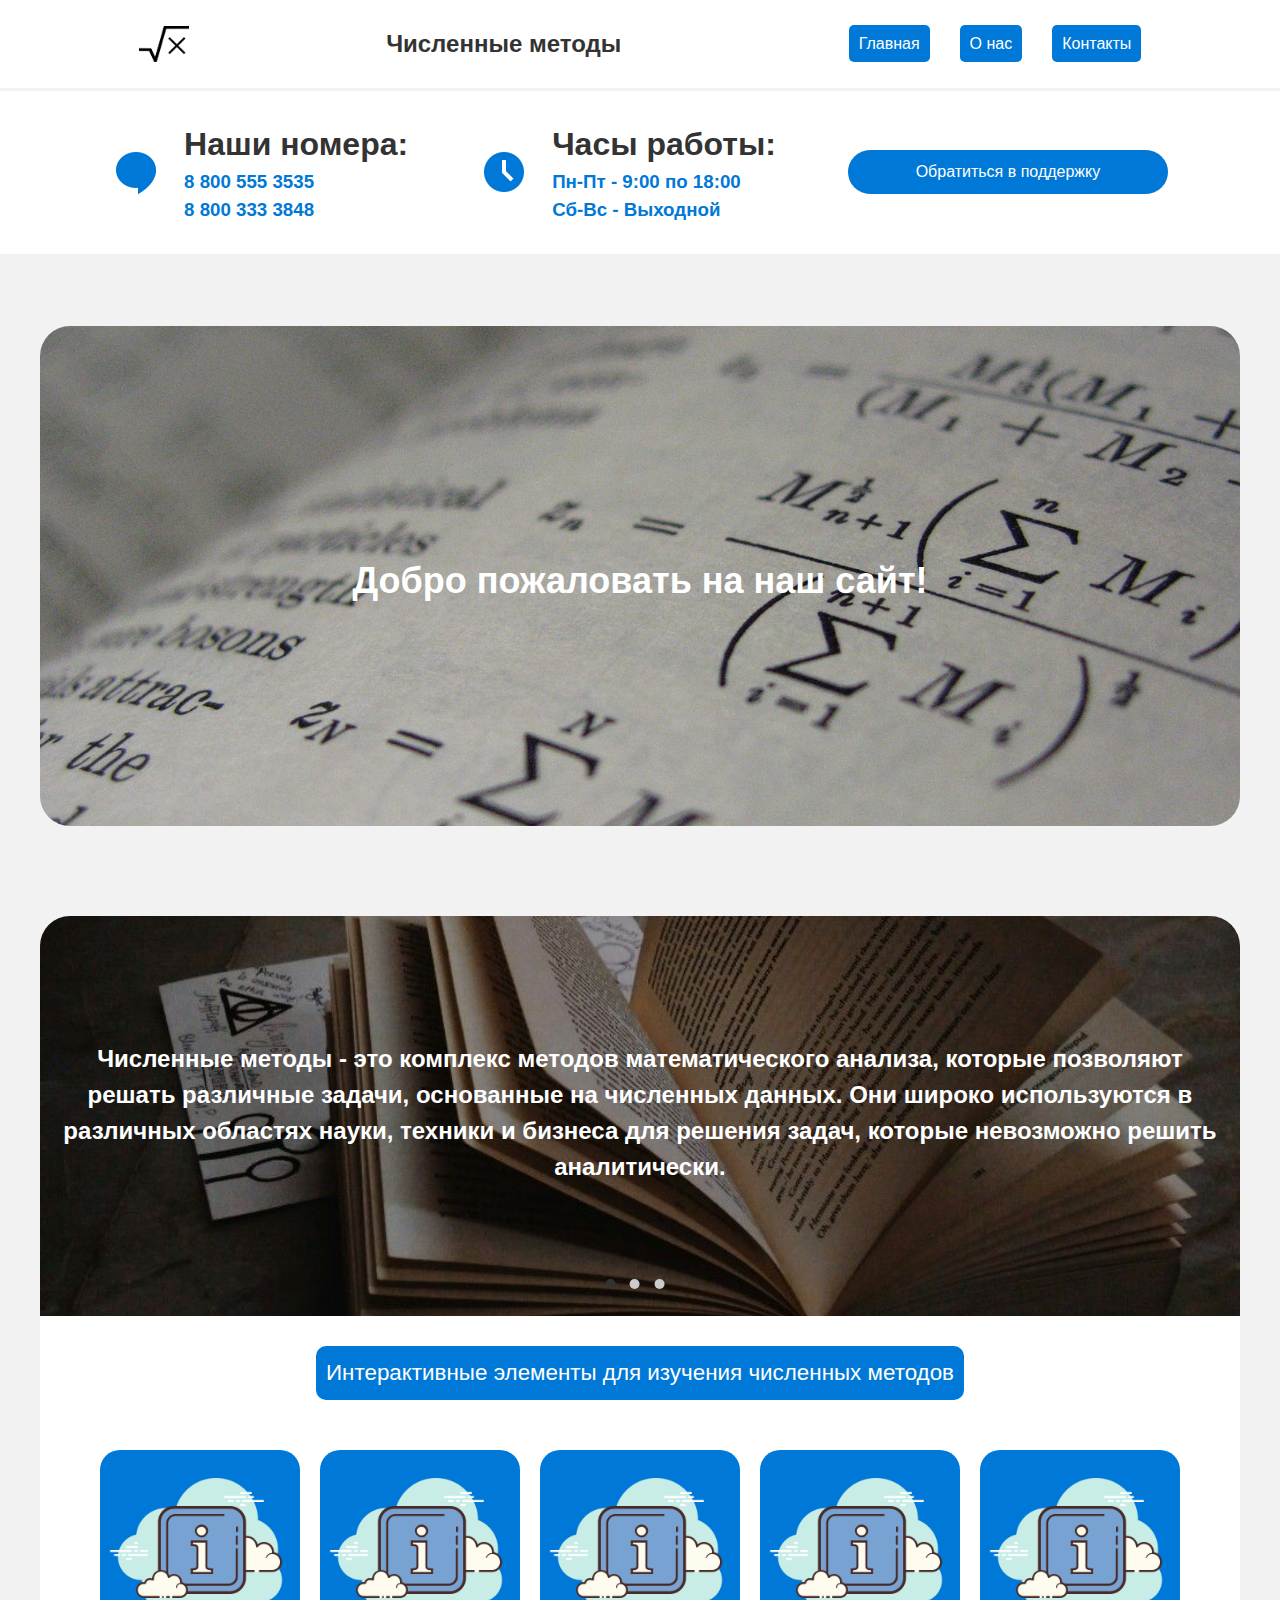
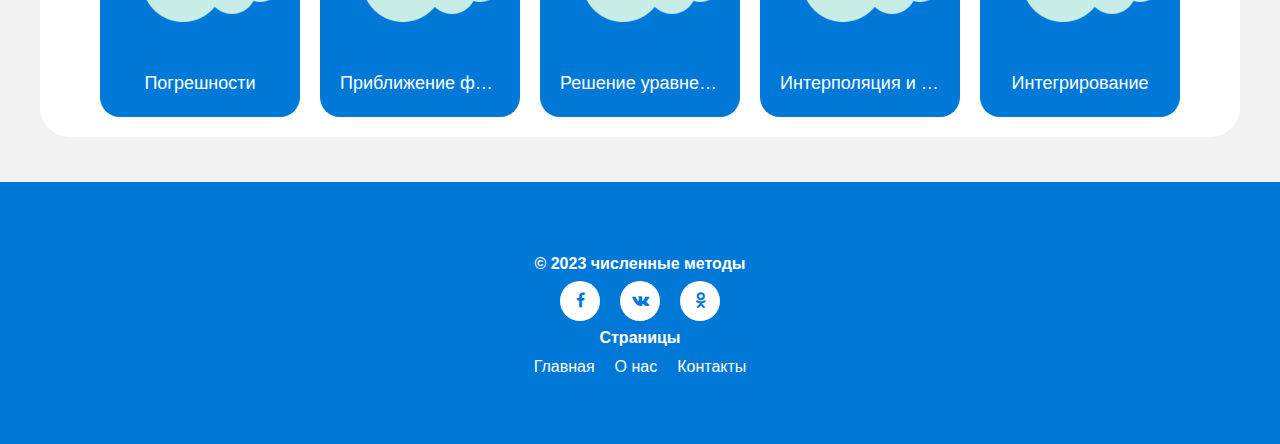
<file: index.html>
<!DOCTYPE html>
<html>
<head>
  <meta charset="UTF-8">
  <title>Главная страница</title>
  <link rel="stylesheet" href="css/style-index.css">
  <link rel="stylesheet" href="font-awesome/css/font-awesome.min.css">
</head>
<body>

  <header class="main-header">
    <div class="container">
      <img src="logo.png" alt="">
      <h1 class="logo">Численные методы</h1>
      <nav class="main-nav">
        <ul>
          <li><a href="index.html">Главная</a></li>
          <li><a href="about.html">О нас</a></li>
          <li><a href="contact.html">Контакты</a></li>
        </ul>
      </nav>
    </div>
  </header>
  <div class="banner">
    <section class="phone">
      <h1>Наши номера:</h1>
      <h3>8 800 555 3535</h3>
      <h3>8 800 333 3848</h3>
    </section>
    <section class="time">
      <h1>Часы работы:</h1>
      <h3>Пн-Пт - 9:00 по 18:00</h3>
      <h3>Сб-Вс - Выходной</h3>
    </section>
    <a href="contact.html" class="bannerbtn">Обратиться в поддержку</a>
  </div>

  <div class="container">
    <div class="wall">
      <h2>Добро пожаловать на наш сайт!</h2>
    </div>
  </div>

  <div class="container">
    <main>
      <div class="slider">
        <div class="slides">
          <div class="slide">
            <img src="img1.jpg">
            <div class="text"><p>Численные методы - это комплекс методов математического анализа, которые позволяют решать различные задачи, основанные на численных данных. Они широко используются в различных областях науки, техники и бизнеса для решения задач, которые невозможно решить аналитически.</p></div>
          </div>
          <div class="slide">
            <img src="img2.jpg">
            <div class="text"><p>Численные методы позволяют аппроксимировать сложные функции и производить численные вычисления. Эти методы основаны на использовании алгоритмов, которые позволяют аппроксимировать искомое значение с высокой точностью.</p></div>
          </div>
          <div class="slide">
            <img src="img3.jpg">
            <div class="text"><p>Численные методы нашли применение во многих областях науки и техники, таких как физика, инженерия, экономика. Они используются для решения различных задач: оптимизация, моделирование и анализ данных. Важно отметить, что эти методы продолжают развиваться и улучшаться с развитием технологий и математических алгоритмов.</p></div>
          </div>
        </div>
        <div class="navigation">
          <span class="dot"></span>
          <span class="dot"></span>
          <span class="dot"></span>
        </div>
      </div>
      <div class="ad">
          <a href="https://численныеметоды.рф/">Интерактивные элементы для изучения численных методов</a>
      </div>

      <div class="items">
        <div class="item">
          <div class="item-photo"><img src="info2.png" alt="info"></div>
          <div class="item-text">
            <a href="pogreshnosti.html">Погрешности</a>
          </div>
        </div>
        <div class="item">
          <div class="item-photo"><img src="info2.png" alt="info"></div>
          <div class="item-text">
            <a href="pogreshnosti.html">Приближение функций</a>
          </div>
        </div>
        <div class="item">
          <div class="item-photo"><img src="info2.png" alt="info"></div>
          <div class="item-text">
            <a href="pogreshnosti.html">Решение уравнений и систем уравнений</a>
          </div>
        </div>
        <div class="item">
          <div class="item-photo"><img src="info2.png" alt="info"></div>
          <div class="item-text">
            <a href="interpolation.html">Интерполяция и аппроксимация функци</a>
          </div>
        </div>
        <div class="item">
          <div class="item-photo"><img src="info2.png" alt="info"></div>
          <div class="item-text">
            <a href="integrirovanie.html">Интегрирование</a>
          </div>
        </div>
      </div>
    </main>
  </div>

  <footer>
    <div class="container">
      <div class="row">
        <div class="col-md-6">
          <p>&copy; 2023 численные методы</p>
        </div>
        <div class="col-md-6">
          <ul class="social-icons">
            <li><a href="https://facebook.com/"><i class="fa fa-facebook"></i></a></li>
            <li><a href="https://vk.ru/"><i class="fa fa-vk"></i></a></li>
            <li><a href="https://odnoklassniki.ru/"><i class="fa fa-odnoklassniki"></i></a></li>
          </ul>
          <p>Страницы</p>
          <ul class="nav-links">
            <li><a href="index.html">Главная</a></li>
            <li><a href="about.html">О нас</a></li>
            <li><a href="contact.html">Контакты</a></li>
          </ul>
        </div>
      </div>
    </div>
  </footer>
    
</body>
  <script src="slider.js"></script>
</html>
</file>
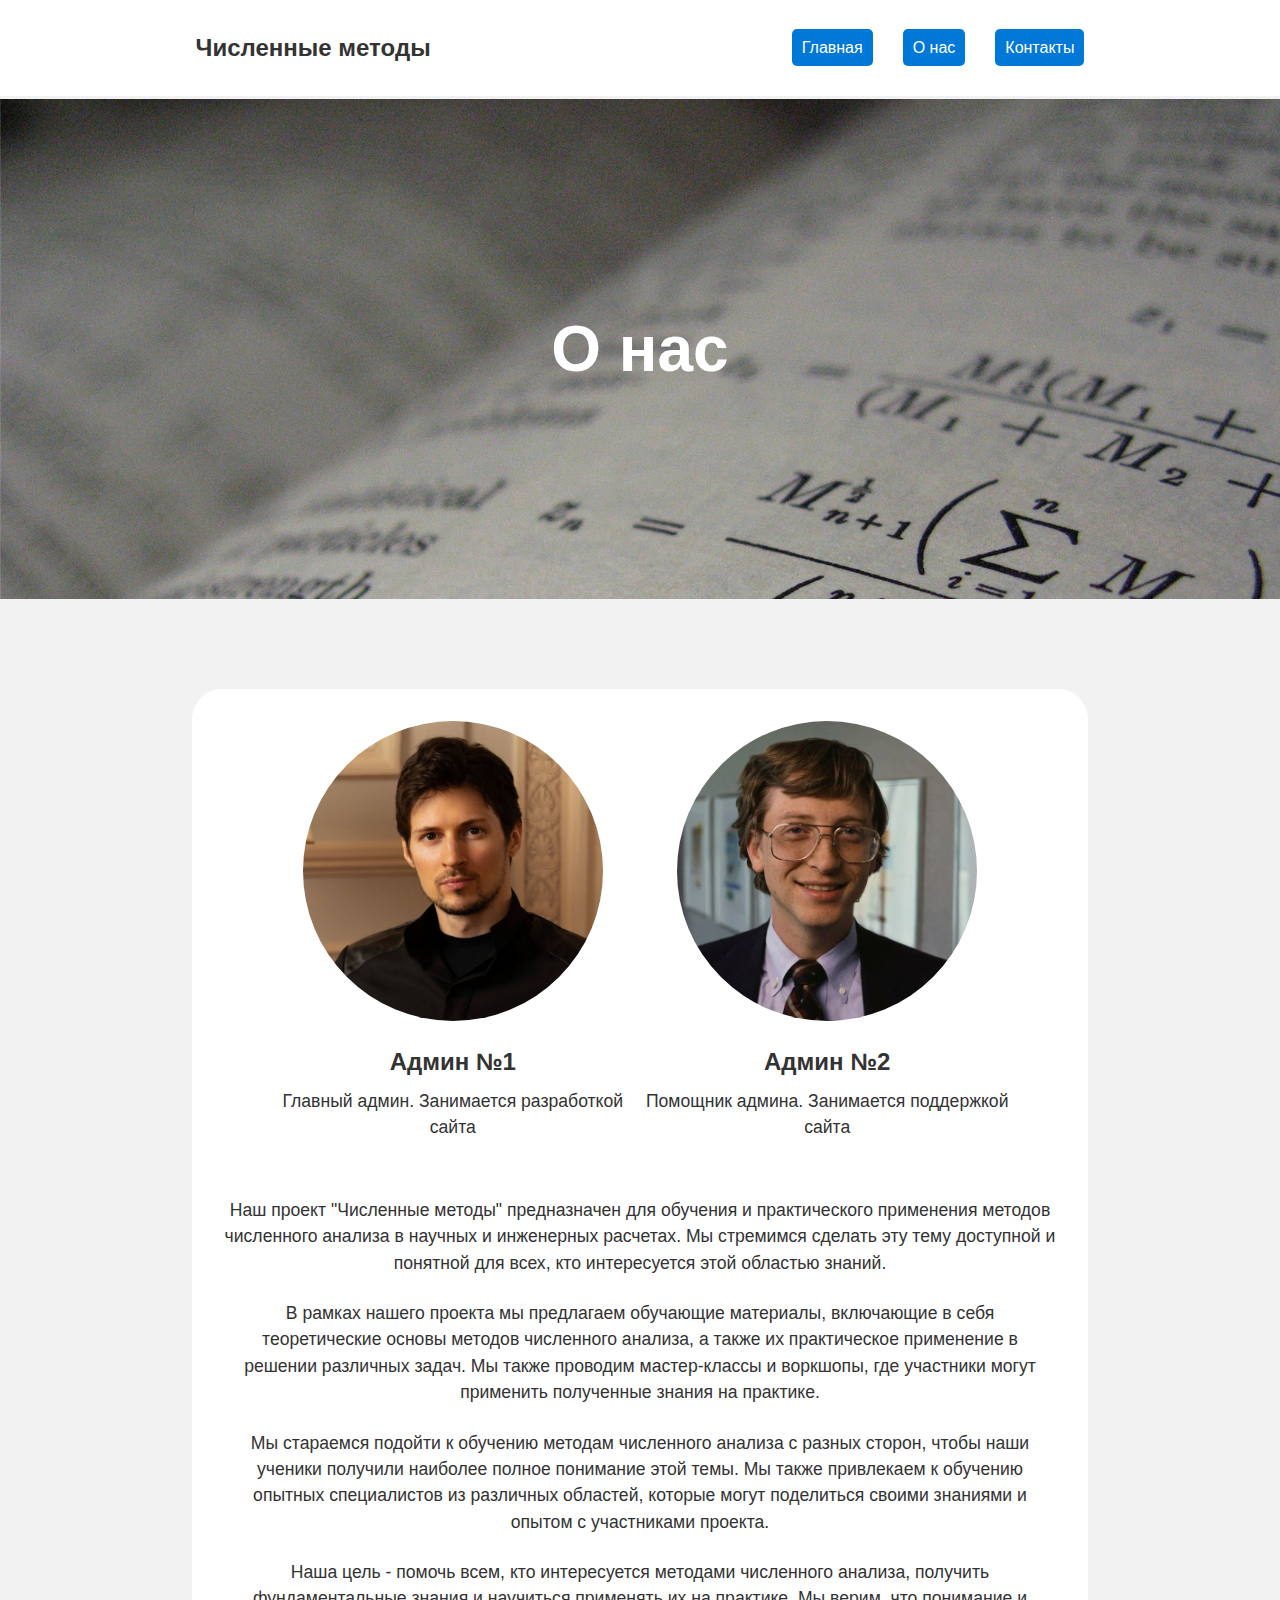
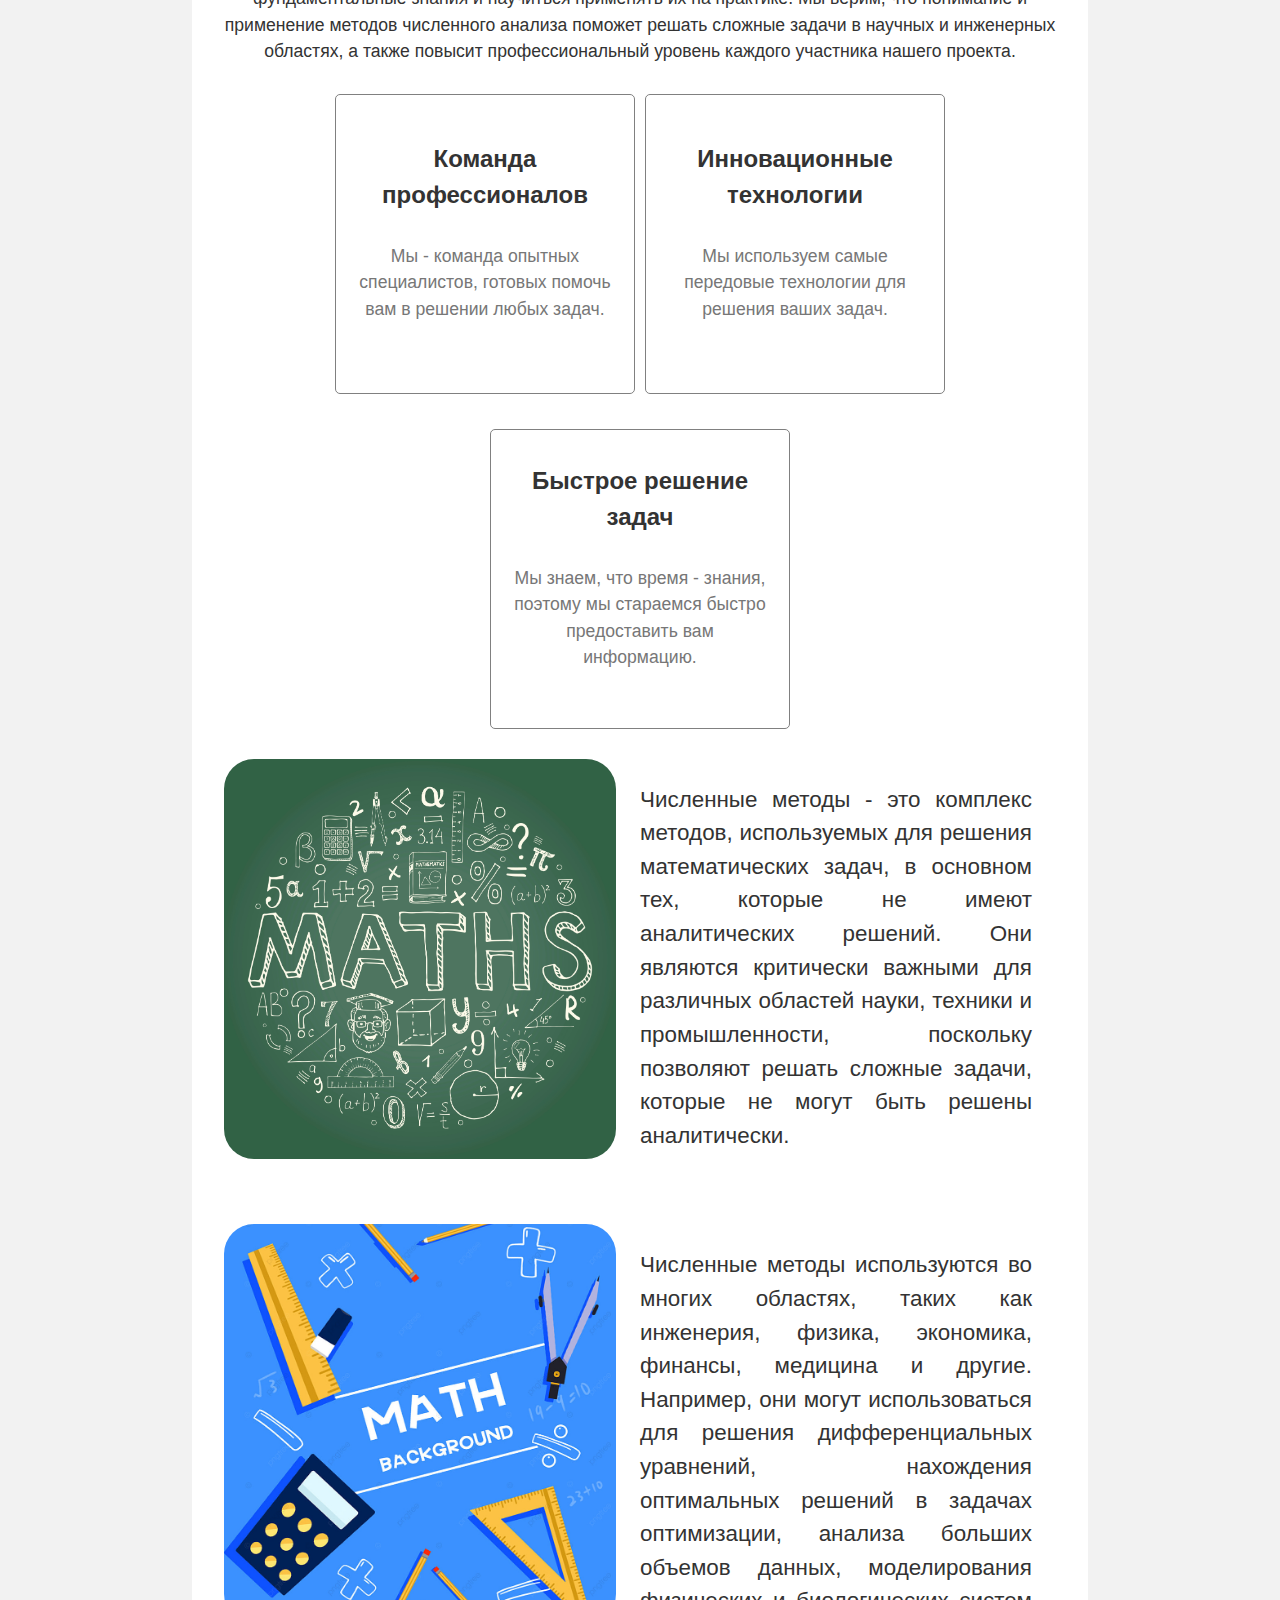
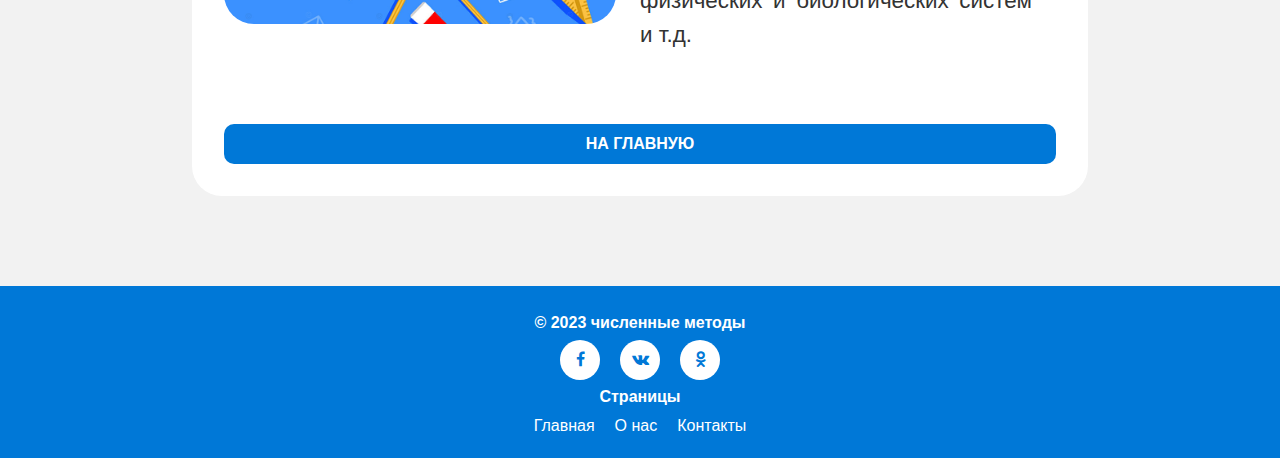
<file: about.html>
<!DOCTYPE html>
<html lang="en">
  <head>
    <meta charset="UTF-8">
    <title>О нас</title>
    <link rel="stylesheet" href="css/style-about.css">
      <link rel="stylesheet" href="font-awesome/css/font-awesome.min.css">
  </head>
  <body>
      
  <header class="main-header">
    <div class="container">
      <h1 class="logo">Численные методы</h1>
      <nav class="main-nav">
        <ul>
          <li><a href="index.html">Главная</a></li>
          <li><a href="about.html">О нас</a></li>
          <li><a href="contact.html">Контакты</a></li>
        </ul>
      </nav>
    </div>
  </header>

      <div class="banner">
        <h1>О нас</h1>
      </div>

    <div class="content">
      <div class="about-us">
        <div class="creator">
          <img src="img/o1.jpg" alt="Creator 1">
          <h3>Админ №1</h3>
          <p>Главный админ. Занимается разработкой сайта</p>
        </div>
        <div class="creator">
          <img src="img/o2.png" alt="Creator 2">
          <h3>Админ №2</h3>
          <p>Помощник админа. Занимается поддержкой сайта</p>
        </div>
      </div>
      <p>Наш проект "Численные методы" предназначен для обучения и практического применения методов численного анализа в научных и инженерных расчетах. Мы стремимся сделать эту тему доступной и понятной для всех, кто интересуется этой областью знаний.</p>
      <p>В рамках нашего проекта мы предлагаем обучающие материалы, включающие в себя теоретические основы методов численного анализа, а также их практическое применение в решении различных задач. Мы также проводим мастер-классы и воркшопы, где участники могут применить полученные знания на практике.</p>
      <p>Мы стараемся подойти к обучению методам численного анализа с разных сторон, чтобы наши ученики получили наиболее полное понимание этой темы. Мы также привлекаем к обучению опытных специалистов из различных областей, которые могут поделиться своими знаниями и опытом с участниками проекта.</p>
      <p>Наша цель - помочь всем, кто интересуется методами численного анализа, получить фундаментальные знания и научиться применять их на практике. Мы верим, что понимание и применение методов численного анализа поможет решать сложные задачи в научных и инженерных областях, а также повысит профессиональный уровень каждого участника нашего проекта.</p>
      <section class="why-us">
        <div class="why-us__container">
          <div class="why-us__item">
            <h3 class="why-us__title">Команда профессионалов</h3>
            <p class="why-us__description">Мы - команда опытных специалистов, готовых помочь вам в решении любых задач.</p>
          </div>
          <div class="why-us__item">
            <h3 class="why-us__title">Инновационные технологии</h3>
            <p class="why-us__description">Мы используем самые передовые технологии для решения ваших задач.</p>
          </div>
          <div class="why-us__item">
            <h3 class="why-us__title">Быстрое решение задач</h3>
            <p class="why-us__description">Мы знаем, что время - знания, поэтому мы стараемся быстро предоставить вам информацию.</p>
          </div>
        </div>
        <div class="why-us__container">
          <div class="about-photo"><img src="img/math.jpg" alt="math"></div>
          <div class="about-text">
            <p>Численные методы - это комплекс методов, используемых для решения математических задач, в основном тех, которые не имеют аналитических решений. Они являются критически важными для различных областей науки, техники и промышленности, поскольку позволяют решать сложные задачи, которые не могут быть решены аналитически.</p>
          </div>
        </div>
        <br>
        <div class="why-us__container">
          <div class="about-photo"><img src="img/math2.jpg" alt="math"></div>
          <div class="about-text">
            <p>Численные методы используются во многих областях, таких как инженерия, физика, экономика, финансы, медицина и другие. Например, они могут использоваться для решения дифференциальных уравнений, нахождения оптимальных решений в задачах оптимизации, анализа больших объемов данных, моделирования физических и биологических систем и т.д.</p>
          </div>
        </div>
        <br>
      </section>


      <a href="index.html" class="button">На главную</a>
    </div>

  <footer>
    <div class="container">
      <div class="row">
        <div class="col-md-6">
          <p>&copy; 2023 численные методы</p>
        </div>
        <div class="col-md-6">
          <ul class="social-icons">
            <li><a href="https://facebook.com/"><i class="fa fa-facebook"></i></a></li>
            <li><a href="https://vk.ru/"><i class="fa fa-vk"></i></a></li>
            <li><a href="https://odnoklassniki.ru/"><i class="fa fa-odnoklassniki"></i></a></li>
          </ul>
          <p>Страницы</p>
          <ul class="nav-links">
            <li><a href="index.html">Главная</a></li>
            <li><a href="about.html">О нас</a></li>
            <li><a href="contact.html">Контакты</a></li>
          </ul>
        </div>
      </div>
    </div>
  </footer>
    
  </body>
</html>
</file>
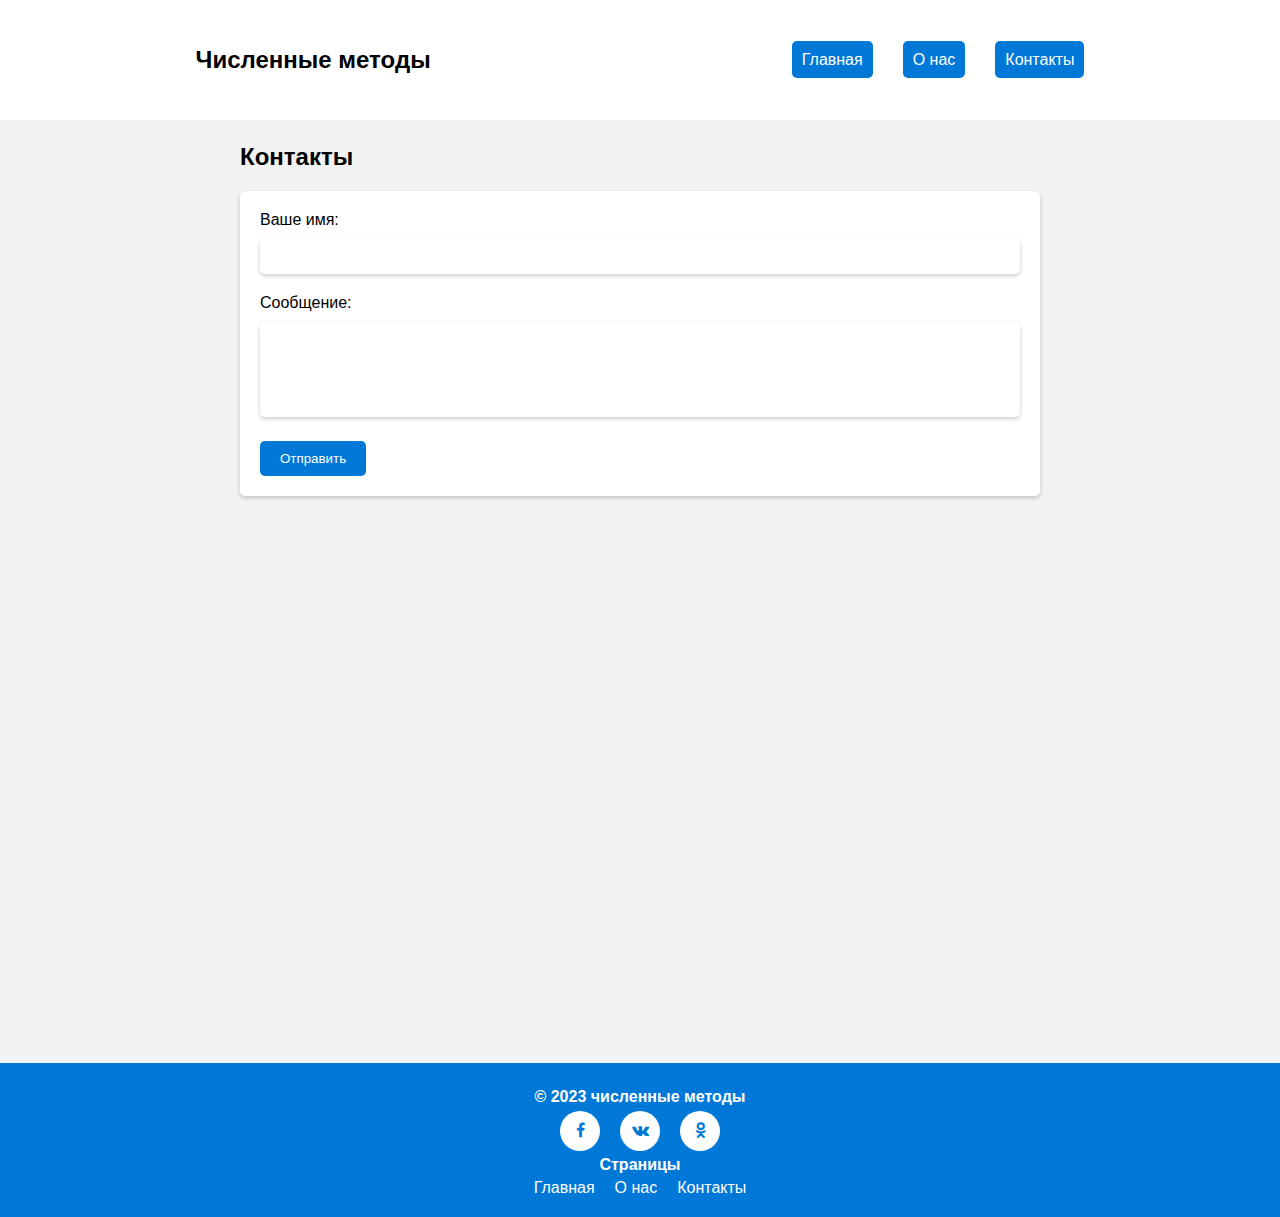
<file: contact.html>
<!DOCTYPE html>
<html lang="en">
  <head>
    <meta charset="UTF-8">
    <title>Контакты</title>
    <link rel="stylesheet" href="css/style-contact.css">
      <link rel="stylesheet" href="font-awesome/css/font-awesome.min.css">
  </head>
  <body>

  <header class="main-header">
    <div class="container">
      <h1 class="logo">Численные методы</h1>
      <nav class="main-nav">
        <ul>
          <li><a href="index.html">Главная</a></li>
          <li><a href="about.html">О нас</a></li>
          <li><a href="contact.html">Контакты</a></li>
        </ul>
      </nav>
    </div>
  </header>

    <div class="content">
      <h2>Контакты</h2>
      <form action="#" method="post">
        <label for="name">Ваше имя:</label>
        <input type="text" id="name" name="name" required>
        <label for="message">Сообщение:</label>
        <textarea id="message" name="message" rows="5" required></textarea>
        <button type="submit" class="button">Отправить</button>
      </form>
    </div>

  <footer>
    <div class="container">
      <div class="row">
        <div class="col-md-6">
          <p>&copy; 2023 численные методы</p>
        </div>
        <div class="col-md-6">
          <ul class="social-icons">
            <li><a href="https://facebook.com/"><i class="fa fa-facebook"></i></a></li>
            <li><a href="https://vk.ru/"><i class="fa fa-vk"></i></a></li>
            <li><a href="https://odnoklassniki.ru/"><i class="fa fa-odnoklassniki"></i></a></li>
          </ul>
          <p>Страницы</p>
          <ul class="nav-links">
            <li><a href="index.html">Главная</a></li>
            <li><a href="about.html">О нас</a></li>
            <li><a href="contact.html">Контакты</a></li>
          </ul>
        </div>
      </div>
    </div>
  </footer>
    
  </body>
</html>
</file>
<file: css/style-index.css>
body {
	margin: 0;
	padding: 0;
	font-family: 'Segoe UI', Tahoma, Geneva, Verdana, sans-serif;
	font-size: 16px;
	line-height: 1.5;
	color: #333;
	background-color: #f2f2f2;
}
a{
	text-decoration: none;
}
a:hover {
  text-decoration: underline;
}
.container {
	max-width: 1200px;
	margin: 0 auto;
	padding: 5vh 0;
	box-sizing: border-box;
}
.container img{
  width: 50px;
  object-fit: contain;
}
.main-header {
  position: fixed;
  top: 0;
  border-bottom: 3px solid #f2f2f2;
  left: 0;
  z-index: 999;
  background-color: #fff;
  width: 100%;
  transition: background-color 0.3s ease-in-out;
}

.main-header.hidden {
  transform: translateY(-100%);
  transition: transform 0.3s ease-in-out;
}

.main-header .container {
  display: flex;
  justify-content: space-around;
  flex-wrap: wrap;
  align-items: center;
  padding: 10px 0;
}

.main-header .logo {
  font-size: 24px;
  font-weight: 700;
}

.main-header .main-nav ul {
  list-style: none;
  margin: 0;
  padding: 0;
  display: flex;
}

.main-header.scrolled {
  background-color: #0078d7;
  box-shadow: 0px 2px 4px rgba(0, 0, 0, 0.1);
  padding: 10px 0;
}

.main-header.scrolled .main-nav ul li a {
  color: #fff;
}
main {
	border-radius: 30px;
	display: flex;
	flex-direction: column;
	align-items: center;
	justify-content: center;
	background-color: #fff;
  overflow: hidden;
}

h2 {
	font-size: 36px;
	margin-bottom: 20px;
	text-align: center;
}

p {
	text-align: center;
	margin-bottom: 30px;
}

button {
	padding: 10px 20px;
	border: none;
	border-radius: 5px;
	background-color: #0078d7;
	color: #fff;
	font-size: 18px;
	cursor: pointer;
	transition: background-color 0.3s ease;
}

button:hover {
	background-color: #005a9e;
}
footer {
  background-color: #0078d7;
  padding: 20px 0;
  color: white;
  text-align: center;
}

.social-icons {
  list-style: none;
  margin: 0;
  padding: 0;
  display: flex;
  justify-content: center;
}

.social-icons li {
  margin: 0 10px;
}

.social-icons a {
  display: block;
  width: 40px;
  height: 40px;
  text-align: center;
  line-height: 40px;
  border-radius: 50%;
  color: #0078d7;
  background-color: white;
}

.social-icons a:hover {
  color: gray;
}
.col-md-6 p {
  font-weight: bold;
  margin: 5px;
}
.fa {
  font-size: 20px;
}
.nav-links {
  list-style: none;
  margin: 0;
  padding: 0;
  display: flex;
  justify-content: center;
}

.nav-links li {
  margin: 0 10px;
}

.nav-links a {
  color: white;
  text-decoration: none;
}

.items{
	justify-content: center;
	flex-wrap: wrap;
	padding: 10px;
	display: flex;
	width: 100%;
}
.item{
	margin: 10px;
	width: 200px;
	background-color: #0078d7;
	border-radius: 20px;
}
.item-photo{
	width: 100%;
	height: 200px;
}
.item-photo>img{
	width: 100%;
	height: 100%;
	object-fit: cover;
}
.item-text{
	padding: 10px;
	display: flex;
	justify-content: center;
}
.item-text>a {
	color: white;
	overflow: hidden;
	white-space: nowrap;
	text-overflow: ellipsis;
	margin: 10px;
	font-size: 18px;
}
/*Слайдер*/
.slider {
  position: relative;
  width: 100%;
  height: 400px;
  overflow: hidden;
}

.slides {
  display: flex;
  width: 300%;
  height: 100%;
}

.slide {
  position: relative;
  width: 33.33%;
}

.slide img {
  width: 100%;
  height: 100%;
  object-fit: cover;
}

.slide .text {
  position: absolute;
  top: 50%;
  width: 100%;
  left: 50%;
  transform: translate(-50%, -50%);
  font-size: 24px;
  text-align: center;
  z-index: 1;
}
.text p{
	font-weight: bold;
	color: white;
	text-stroke: 5px black;
  padding: 10px;
}
.ad {
  margin: 30px;
  padding: 10px;
  background-color: #0078d7;
  border-radius: 10px;
  transition: all 0.3s;
}
.ad>a{
	color: white;
	font-size: 1.4em;
}
.ad:hover{
	background-color: #005a9e;
}
.navigation {
  position: absolute;
  bottom: 20px;
  left: 50%;
  transform: translateX(-50%);
}

.dot {
  display: inline-block;
  width: 10px;
  height: 10px;
  border-radius: 50%;
  background-color: #ccc;
  margin-right: 10px;
}

.dot.active {
  background-color: #333;
}
/*Другое*/
nav ul {
  list-style: none;
  margin: 0;
  padding: 0;
  display: flex;
  align-items: center;
}

nav li {
  margin-left: 30px;
}

nav a {
  color: #fff;
  text-decoration: none;
  padding: 10px;
  border-radius: 5px;
  background-color: #0078d7;
  transition: background-color 0.3s ease;
}
.banner{
  margin: 10vh 0 3vh;
  flex-wrap: wrap;
  box-sizing: border-box;
  width: 100%;
  justify-content: center;
  padding: 20px;
  align-items: center;
  background-color: white;
  display: flex;
}
.bannerbtn{
  color: #fff;
  text-align: center;
  height: 100%;
  width: 300px;
  border-radius: 30px;
  overflow: hidden;
  padding: 10px;
  background-color: #0078d7;
}
.banner section[class="phone"]{
  padding: 10px 8vh;
  background-image: url(../img/bubble.png);
  background-repeat: no-repeat;
  background-position: left;
}
.banner section[class="time"]{
  padding: 10px 8vh;
  background-image: url(../img/clock.png);
  background-repeat: no-repeat;
  background-position: left;
}
.banner section h1{
  margin: 0;
}
.banner section h3{
  margin: 0;
  color: #0078d7;
}
.wall{
  overflow: hidden;
  color: white;
  border-radius: 30px;
  display: flex;
  justify-content: center;
  text-align: center;
  align-items: center;
  width: 100%;
  height: 500px;
  background-image: url(../img/login_background.jpg);
  background-size: cover;
  background-attachment: fixed;
}
</file>
<file: css/style-about.css>
* {
  margin: 0;
  padding: 0;
  box-sizing: border-box;
}
.container img{
  width: 50px;
  object-fit: contain;
}
body {
  font-family: 'Segoe UI', sans-serif;
  font-size: 16px;
  line-height: 1.5;
  color: #333;
  background-color: #f2f2f2;
}

img {
  max-width: 100%;
  height: auto;
}

a {
  color: #0078d7;
  text-decoration: none;
}

a:hover {
  text-decoration: underline;
}

ul {
  list-style: none;
}
/*header*/
.main-header {
  border-bottom: 3px solid #f2f2f2;
  z-index: 999;
  background-color: #fff;
  width: 100%;
  transition: background-color 0.3s ease-in-out;
}

.main-header .container {
  display: flex;
  justify-content: space-around;
  align-items: center;
  padding: 30px;
}

.main-header .logo {
  font-size: 24px;
  font-weight: 700;
}

/*Боди*/
@media(max-width: 800px){
  .content{
    min-width: 100%;
  }
}
.content {
  display: flex;
  flex-wrap: wrap;
  flex-direction: column;
  padding: 2rem;
  max-width: 70%;
  margin: 10vh auto;
  border-radius: 30px;
  background-color: #fff;
}

.content h2 {
  font-size: 2rem;
  margin-bottom: 1rem;
  text-align: center;
}

.about-us {
  display: flex;
  flex-wrap: wrap;
  justify-content: center;
  align-items: center;
  margin-bottom: 2rem;
}

.creator {
  text-align: center;
  width: 45%;
  min-width: 300px;
  min-height: 300px;
}

.creator img {
  border-radius: 50%;
  margin-bottom: 1rem;
  height: 300px;
  width: 300px;
  object-fit: cover;
}

.creator h3 {
  font-size: 1.5rem;
  margin-bottom: 0.5rem;
  text-align: center;
}

.creator p {
  font-size: 1rem;
  line-height: 1.5;
  text-align: center;
  margin-bottom: 1rem;
}

.content p {
  font-size: 1.1rem;
  line-height: 1.5;
  margin-bottom: 1.5rem;
  text-align: center;
}

.button {
  display: inline-block;
  padding: 0.5rem 1rem;
  background-color: #0078d7;
  color: #fff;
  border-radius: 10px;
  overflow: hidden;
  font-size: 1rem;
  font-weight: bold;
  text-align: center;
  text-transform: uppercase;
  transition: all 0.2s ease-in-out;
}

.button:hover {
  background-color: #005a9e;
}
footer {
  background-color: #0078d7;
  padding: 20px 0;
  color: white;
  text-align: center;
}

.social-icons {
  list-style: none;
  margin: 0;
  padding: 0;
  display: flex;
  justify-content: center;
}

.social-icons li {
  margin: 0 10px;
}

.social-icons a {
  display: block;
  width: 40px;
  height: 40px;
  text-align: center;
  line-height: 40px;
  border-radius: 50%;
  color: #0078d7;
  background-color: white;
}

.social-icons a:hover {
  color: gray;
}
.col-md-6 p {
  font-weight: bold;
  margin: 5px;
}
.fa {
  font-size: 20px;
}
.nav-links {
  list-style: none;
  margin: 0;
  padding: 0;
  display: flex;
  justify-content: center;
}

.nav-links li {
  margin: 0 10px;
}

.nav-links a {
  color: white;
  text-decoration: none;
}

/*Другое*/
nav ul {
  list-style: none;
  margin: 0;
  padding: 0;
  display: flex;
  align-items: center;
}

nav li {
  margin-left: 30px;
}

nav a {
  color: #fff;
  text-decoration: none;
  padding: 10px;
  border-radius: 5px;
  background-color: #0078d7;
  transition: background-color 0.3s ease;
}
/*Почему мы*/
.why-us__container{
  width: 100%;
  display: flex;
  flex-wrap: wrap;
  justify-content: center;
}
.why-us {
  width: 100%;
}

.why-us__item {
  border: 1px solid gray;
  height: 300px;
  margin: 5px;
  display: flex;
  align-items: center;
  justify-content: center;
  flex-direction: column;
  padding: 20px;
  transition: transform 0.2s ease-in-out, background-color 0.2s ease-in-out;
  border-radius: 5px;
  margin-bottom: 30px;
  max-width: 300px;
}

.why-us__item:hover {
  transform: translateY(-5px);
  background-color: #0078d7;
  color: white;
}

.why-us__title {
  text-align: center;
  font-size: 24px;
  margin-bottom: 30px;
  color: #333;
}

.why-us__description {
  font-size: 16px;
  line-height: 1.5;
  color: #777;
  text-align: center;
  margin-bottom: 20px;
}
.why-us__item:hover .why-us__title {
  color: #fff;
}
.why-us__item:hover .why-us__description{
  color: #dfdcdc;
}
.banner{
  display: flex;
  justify-content: center;
  text-align: center;
  align-items: center;
  width: 100%;
  height: 500px;
  background-image: url(../img/login_background.jpg);
  background-size: cover;
  background-attachment: fixed;
}
.banner h1{
  width: 100%;
  text-align: center;
  color: white;
  font-size: 4em;
}
/*фото с текстом*/
.about{

}
.about-photo{
  display: flex;
  flex: 1;
}
.about-photo img{
  width: 100%;
  min-width: 300px;
  object-fit: cover;
  border-radius: 30px;
  max-height: 400px;
  transition: all 0.5s;
}
.about-photo img:hover{
  box-shadow: 0px 20px 10px 5px rgba(0, 0, 0, 0.2);
  transform: translateY(-10px);
}
.about-text{
  display: flex;
  flex: 1;
  min-width: 300px;
  justify-content: center;
  align-items: center;
  padding: 1.5rem;
}
.about-text p{
  text-align: justify;
  font-size: 1.4em;
}
</file>
<file: css/style-contact.css>
body {
  background-color: #f2f2f2;
  margin: 0;
  font-family: "Segoe UI", "Helvetica Neue", sans-serif;
}

/*header*/
.main-header {
  border-bottom: 3px solid #f2f2f2;
  z-index: 999;
  background-color: #fff;
  width: 100%;
  transition: background-color 0.3s ease-in-out;
}

.main-header .container {
  display: flex;
  justify-content: space-around;
  align-items: center;
  padding: 30px;
}
.container img{
  width: 50px;
  object-fit: contain;
}
.main-header .logo {
  font-size: 24px;
  font-weight: 700;
}

nav ul {
  list-style: none;
  margin: 0;
  padding: 0;
  display: flex;
  align-items: center;
}

nav li {
  margin-left: 30px;
}

nav a {
  color: #fff;
  text-decoration: none;
  padding: 10px;
  border-radius: 5px;
  background-color: #0078d7;
  transition: background-color 0.3s ease;
}

nav a:hover {
  background-color: #005a9e;
}


.content {
  height: 100vh;
  max-width: 800px;
  margin: 0 auto;
  padding: 20px;
  background-color: #f2f2f2;
}

h2 {
  margin-top: 0;
}

form {
  background-color: #fff;
  padding: 20px;
  border-radius: 5px;
  box-shadow: 0 2px 4px rgba(0, 0, 0, 0.2);
}

label {
  display: block;
  margin-bottom: 10px;
}

input[type="text"],
textarea {
  width: 100%;
  box-sizing: border-box;
  resize: none;
  padding: 10px;
  border-radius: 5px;
  border: none;
  box-shadow: 0 2px 4px rgba(0, 0, 0, 0.2);
  margin-bottom: 20px;
}

button[type="submit"] {
  background-color: #0078d7;
  color: #fff;
  border: none;
  border-radius: 5px;
  padding: 10px 20px;
  cursor: pointer;
  transition: background-color 0.3s;
}

button[type="submit"]:hover {
  background-color: #0063ad;
}
footer {
  background-color: #0078d7;
  padding: 20px 0;
  color: white;
  text-align: center;
}

.social-icons {
  list-style: none;
  margin: 0;
  padding: 0;
  display: flex;
  justify-content: center;
}

.social-icons li {
  margin: 0 10px;
}

.social-icons a {
  display: block;
  width: 40px;
  height: 40px;
  text-align: center;
  line-height: 40px;
  border-radius: 50%;
  color: #0078d7;
  background-color: white;
}

.social-icons a:hover {
  color: gray;
}
.col-md-6 p {
  font-weight: bold;
  margin: 5px;
}
.fa {
  font-size: 20px;
}
.nav-links {
  list-style: none;
  margin: 0;
  padding: 0;
  display: flex;
  justify-content: center;
}

.nav-links li {
  margin: 0 10px;
}

.nav-links a {
  color: white;
  text-decoration: none;
}
</file>
